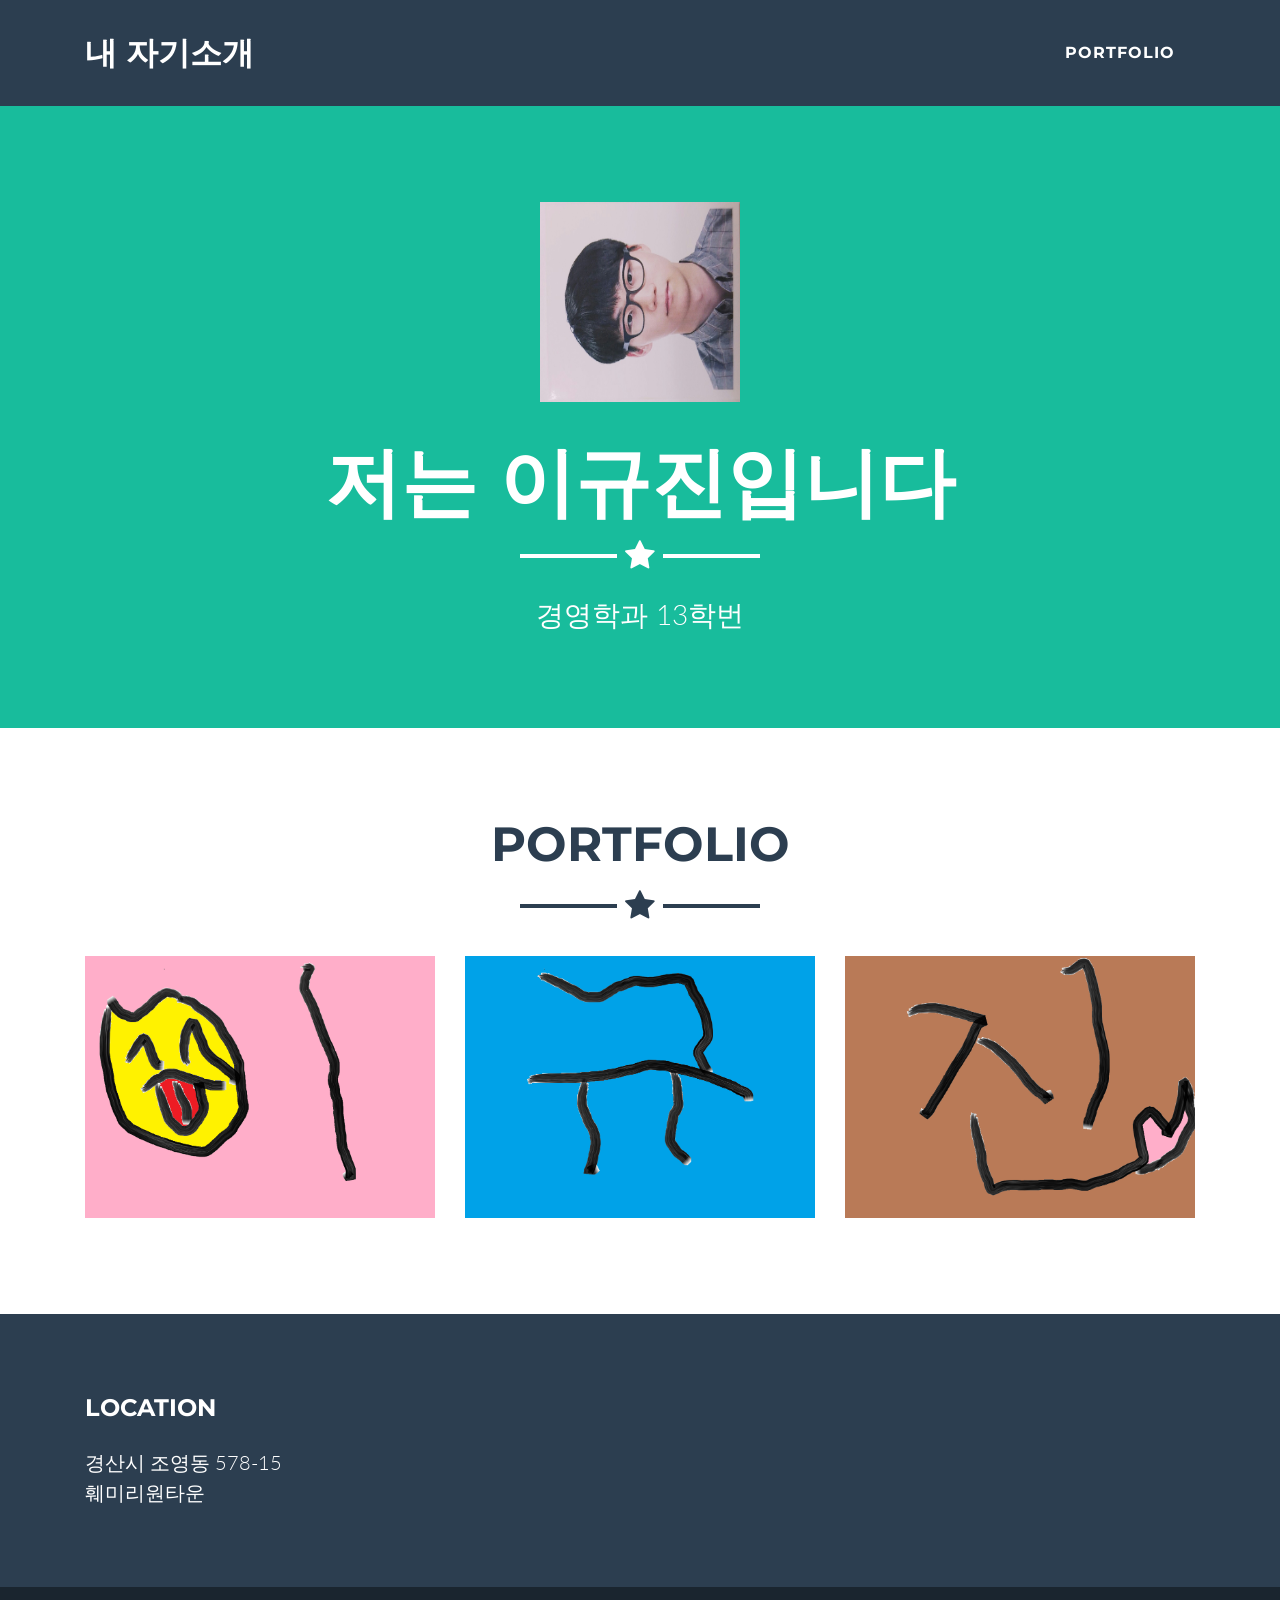
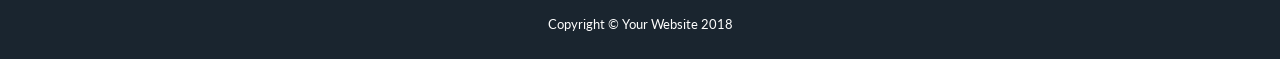
<file: index.html>
<!DOCTYPE html>
<html lang="en">

  <head>

    <meta charset="utf-8">
    <meta name="viewport" content="width=device-width, initial-scale=1, shrink-to-fit=no">
    <meta name="description" content="">
    <meta name="author" content="">

    <title>환영합니다-자기소개입니다</title>

    <!-- Bootstrap core CSS -->
    <link href="vendor/bootstrap/css/bootstrap.min.css" rel="stylesheet">

    <!-- Custom fonts for this template -->
    <link href="vendor/font-awesome/css/font-awesome.min.css" rel="stylesheet" type="text/css">
    <link href="https://fonts.googleapis.com/css?family=Montserrat:400,700" rel="stylesheet" type="text/css">
    <link href="https://fonts.googleapis.com/css?family=Lato:400,700,400italic,700italic" rel="stylesheet" type="text/css">

    <!-- Plugin CSS -->
    <link href="vendor/magnific-popup/magnific-popup.css" rel="stylesheet" type="text/css">

    <!-- Custom styles for this template -->
    <link href="css/freelancer.min.css" rel="stylesheet">

  </head>

  <body id="page-top">

    <!-- Navigation -->
    <nav class="navbar navbar-expand-lg bg-secondary fixed-top text-uppercase" id="mainNav">
      <div class="container">
        <a class="navbar-brand js-scroll-trigger" href="#page-top">내 자기소개</a>
        <button class="navbar-toggler navbar-toggler-right text-uppercase bg-primary text-white rounded" type="button" data-toggle="collapse" data-target="#navbarResponsive" aria-controls="navbarResponsive" aria-expanded="false" aria-label="Toggle navigation">
          Menu
          <i class="fa fa-bars"></i>
        </button>
        <div class="collapse navbar-collapse" id="navbarResponsive">
          <ul class="navbar-nav ml-auto">
            <li class="nav-item mx-0 mx-lg-1">
              <a class="nav-link py-3 px-0 px-lg-3 rounded js-scroll-trigger" href="#portfolio">Portfolio</a>
            </li>
         
          </ul>
        </div>
      </div>
    </nav>

    <!-- Header -->
    <header class="masthead bg-primary text-white text-center">
      <div class="container">
        <img class="img-fluid mb-5 d-block mx-auto" src="img/123.jpg" alt="" style="width:200px; height:200px;">
        <h1 class="text-uppercase mb-0">저는 이규진입니다</h1>
        <hr class="star-light">
        <h2 class="font-weight-light mb-0">경영학과 13학번</h2>
      </div>
    </header>

    <!-- Portfolio Grid Section -->
    <section class="portfolio" id="portfolio">
      <div class="container">
        <h2 class="text-center text-uppercase text-secondary mb-0">Portfolio</h2>
        <hr class="star-dark mb-5">
        <div class="row">
          <div class="col-md-6 col-lg-4">
            <a class="portfolio-item d-block mx-auto" href="#portfolio-modal-1">
              <div class="portfolio-item-caption d-flex position-absolute h-100 w-100">
                <div class="portfolio-item-caption-content my-auto w-100 text-center text-white">
                  <i class="fa fa-search-plus fa-3x"></i>
                </div>
              </div>
              <img class="img-fluid" src="img/portfolio/2.png" alt="">
            </a>
          </div>
          <div class="col-md-6 col-lg-4">
            <a class="portfolio-item d-block mx-auto" href="#portfolio-modal-2">
              <div class="portfolio-item-caption d-flex position-absolute h-100 w-100">
                <div class="portfolio-item-caption-content my-auto w-100 text-center text-white">
                  <i class="fa fa-search-plus fa-3x"></i>
                </div>
              </div>
              <img class="img-fluid" src="img/portfolio/1.png" alt="">
            </a>
          </div>
          <div class="col-md-6 col-lg-4">
            <a class="portfolio-item d-block mx-auto" href="#portfolio-modal-3">
              <div class="portfolio-item-caption d-flex position-absolute h-100 w-100">
                <div class="portfolio-item-caption-content my-auto w-100 text-center text-white">
                  <i class="fa fa-search-plus fa-3x"></i>
                </div>
              </div>
              <img class="img-fluid" src="img/portfolio/3.png" alt="">
            </a>
          </div>
        
        
          
        </div>
      </div>
    </section>


    <!-- Footer -->
    <footer class="footer text-middle">
      <div class="container">
        <div class="row">
          <div class="col-md-4 mb-5 mb-lg-0">
            <h4 class="text-uppercase mb-4">Location</h4>
            <p class="lead mb-0">경산시 조영동 578-15
<br>훼미리원타운</p>
          </div>
        
          
        </div>
      </div>
    </footer>

    <div class="copyright py-4 text-center text-white">
      <div class="container">
        <small>Copyright &copy; Your Website 2018</small>
      </div>
    </div>

    <!-- Scroll to Top Button (Only visible on small and extra-small screen sizes) -->
    <div class="scroll-to-top d-lg-none position-fixed ">
      <a class="js-scroll-trigger d-block text-center text-white rounded" href="#page-top">
        <i class="fa fa-chevron-up"></i>
      </a>
    </div>

    <!-- Portfolio Modals -->

    <!-- Portfolio Modal 1 -->
    <div class="portfolio-modal mfp-hide" id="portfolio-modal-1">
      <div class="portfolio-modal-dialog bg-white">
        <a class="close-button d-none d-md-block portfolio-modal-dismiss" href="#">
          <i class="fa fa-3x fa-times"></i>
        </a>
        <div class="container text-center">
          <div class="row">
            <div class="col-lg-8 mx-auto">
              <h2 class="text-secondary text-uppercase mb-0">나는...</h2>
              <hr class="star-dark mb-5">
              <img class="img-fluid mb-5" src="img/portfolio/KakaoTalk_20180326_202752179.jpg" alt="">
              <p class="mb-5">1994년 12월 19일<br>2녀 1남 중 막내<br> 경주에 삽니다.</p>
              <a class="btn btn-primary btn-lg rounded-pill portfolio-modal-dismiss" href="#">
                <i class="fa fa-close"></i>
                Close Project</a>
            </div>
          </div>
        </div>
      </div>
    </div>

    <!-- Portfolio Modal 2 -->
    <div class="portfolio-modal mfp-hide" id="portfolio-modal-2">
      <div class="portfolio-modal-dialog bg-white">
        <a class="close-button d-none d-md-block portfolio-modal-dismiss" href="#">
          <i class="fa fa-3x fa-times"></i>
        </a>
        <div class="container text-center">
          <div class="row">
            <div class="col-lg-8 mx-auto">
              <h2 class="text-secondary text-uppercase mb-0">좋아하는 것</h2>
              <hr class="star-dark mb-5">
              <img class="img-fluid mb-5" src="img/portfolio/img_20140129134923_5e71dab1.jpg" alt="">
              <p class="mb-5">만화책-슬램덩크, 20세기 소년, 용비불패<br>영화보기-지금 만나러갑니다, 중경삼림, 플립, 인생은 아름다워</p>
              <a class="btn btn-primary btn-lg rounded-pill portfolio-modal-dismiss" href="#">
                <i class="fa fa-close"></i>
                Close Project</a>
            </div>
          </div>
        </div>
      </div>
    </div>

    <!-- Portfolio Modal 3 -->
    <div class="portfolio-modal mfp-hide" id="portfolio-modal-3">
      <div class="portfolio-modal-dialog bg-white">
        <a class="close-button d-none d-md-block portfolio-modal-dismiss" href="#">
          <i class="fa fa-3x fa-times"></i>
        </a>
        <div class="container text-center">
          <div class="row">
            <div class="col-lg-8 mx-auto">
              <h2 class="text-secondary text-uppercase mb-0">내가 원하는 삶</h2>
              <hr class="star-dark mb-5">
              <img class="img-fluid mb-5" src="img/portfolio/4.png" alt="">
              <p class="mb-5">단란한 가족과 함께 행복한 삶<br>그리고 돈 많이 벌기.</p>
              <a class="btn btn-primary btn-lg rounded-pill portfolio-modal-dismiss" href="#">
                <i class="fa fa-close"></i>
                Close Project</a>
            </div>
          </div>
        </div>
      </div>
    </div>

    <!-- Portfolio Modal 4 -->
    <div class="portfolio-modal mfp-hide" id="portfolio-modal-4">
      <div class="portfolio-modal-dialog bg-white">
        <a class="close-button d-none d-md-block portfolio-modal-dismiss" href="#">
          <i class="fa fa-3x fa-times"></i>
        </a>
        <div class="container text-center">
          <div class="row">
            <div class="col-lg-8 mx-auto">
              <h2 class="text-secondary text-uppercase mb-0">Project Name</h2>
              <hr class="star-dark mb-5">
              <img class="img-fluid mb-5" src="img/portfolio/game.png" alt="">
              <p class="mb-5">Lorem ipsum dolor sit amet, consectetur adipisicing elit. Mollitia neque assumenda ipsam nihil, molestias magnam, recusandae quos quis inventore quisquam velit asperiores, vitae? Reprehenderit soluta, eos quod consequuntur itaque. Nam.</p>
              <a class="btn btn-primary btn-lg rounded-pill portfolio-modal-dismiss" href="#">
                <i class="fa fa-close"></i>
                Close Project</a>
            </div>
          </div>
        </div>
      </div>
    </div>

    <!-- Portfolio Modal 5 -->
    <div class="portfolio-modal mfp-hide" id="portfolio-modal-5">
      <div class="portfolio-modal-dialog bg-white">
        <a class="close-button d-none d-md-block portfolio-modal-dismiss" href="#">
          <i class="fa fa-3x fa-times"></i>
        </a>
        <div class="container text-center">
          <div class="row">
            <div class="col-lg-8 mx-auto">
              <h2 class="text-secondary text-uppercase mb-0">Project Name</h2>
              <hr class="star-dark mb-5">
              <img class="img-fluid mb-5" src="img/portfolio/safe.png" alt="">
              <p class="mb-5">Lorem ipsum dolor sit amet, consectetur adipisicing elit. Mollitia neque assumenda ipsam nihil, molestias magnam, recusandae quos quis inventore quisquam velit asperiores, vitae? Reprehenderit soluta, eos quod consequuntur itaque. Nam.</p>
              <a class="btn btn-primary btn-lg rounded-pill portfolio-modal-dismiss" href="#">
                <i class="fa fa-close"></i>
                Close Project</a>
            </div>
          </div>
        </div>
      </div>
    </div>

    <!-- Portfolio Modal 6 -->
    <div class="portfolio-modal mfp-hide" id="portfolio-modal-6">
      <div class="portfolio-modal-dialog bg-white">
        <a class="close-button d-none d-md-block portfolio-modal-dismiss" href="#">
          <i class="fa fa-3x fa-times"></i>
        </a>
        <div class="container text-center">
          <div class="row">
            <div class="col-lg-8 mx-auto">
              <h2 class="text-secondary text-uppercase mb-0">Project Name</h2>
              <hr class="star-dark mb-5">
              <img class="img-fluid mb-5" src="img/portfolio/submarine.png" alt="">
              <p class="mb-5">Lorem ipsum dolor sit amet, consectetur adipisicing elit. Mollitia neque assumenda ipsam nihil, molestias magnam, recusandae quos quis inventore quisquam velit asperiores, vitae? Reprehenderit soluta, eos quod consequuntur itaque. Nam.</p>
              <a class="btn btn-primary btn-lg rounded-pill portfolio-modal-dismiss" href="#">
                <i class="fa fa-close"></i>
                Close Project</a>
            </div>
          </div>
        </div>
      </div>
    </div>

    <!-- Bootstrap core JavaScript -->
    <script src="vendor/jquery/jquery.min.js"></script>
    <script src="vendor/bootstrap/js/bootstrap.bundle.min.js"></script>

    <!-- Plugin JavaScript -->
    <script src="vendor/jquery-easing/jquery.easing.min.js"></script>
    <script src="vendor/magnific-popup/jquery.magnific-popup.min.js"></script>

    <!-- Contact Form JavaScript -->
    <script src="js/jqBootstrapValidation.js"></script>
    <script src="js/contact_me.js"></script>

    <!-- Custom scripts for this template -->
    <script src="js/freelancer.min.js"></script>

  </body>

</html>
</file>
<file: css/freelancer.min.css>
body{font-family:Lato}h1,h2,h3,h4,h5,h6{font-weight:700;font-family:Montserrat}hr.star-dark,hr.star-light{max-width:15rem;padding:0;text-align:center;border:none;border-top:solid .25rem;margin-top:2.5rem;margin-bottom:2.5rem}hr.star-dark:after,hr.star-light:after{position:relative;top:-.8em;display:inline-block;padding:0 .25em;content:'\f005';font-family:FontAwesome;font-size:2em}hr.star-light{border-color:#fff}hr.star-light:after{color:#fff;background-color:#18bc9c}hr.star-dark{border-color:#2c3e50}hr.star-dark:after{color:#2c3e50;background-color:#fff}section{padding:6rem 0}section h2{font-size:2.25rem;line-height:2rem}@media (min-width:992px){section h2{font-size:3rem;line-height:2.5rem}}.btn-xl{padding:1rem 1.75rem;font-size:1.25rem}.btn-social{width:3.25rem;height:3.25rem;font-size:1.25rem;line-height:2rem}.scroll-to-top{z-index:1042;right:1rem;bottom:1rem;display:none}.scroll-to-top a{width:3.5rem;height:3.5rem;background-color:rgba(33,37,41,.5);line-height:3.1rem}#mainNav{padding-top:1rem;padding-bottom:1rem;font-weight:700;font-family:Montserrat}#mainNav .navbar-brand{color:#fff}#mainNav .navbar-nav{margin-top:1rem;letter-spacing:.0625rem}#mainNav .navbar-nav li.nav-item a.nav-link{color:#fff}#mainNav .navbar-nav li.nav-item a.nav-link:hover{color:#18bc9c}#mainNav .navbar-nav li.nav-item a.nav-link:active,#mainNav .navbar-nav li.nav-item a.nav-link:focus{color:#fff}#mainNav .navbar-nav li.nav-item a.nav-link.active{color:#18bc9c}#mainNav .navbar-toggler{font-size:80%;padding:.8rem}@media (min-width:992px){#mainNav{padding-top:1.5rem;padding-bottom:1.5rem;-webkit-transition:padding-top .3s,padding-bottom .3s;-moz-transition:padding-top .3s,padding-bottom .3s;transition:padding-top .3s,padding-bottom .3s}#mainNav .navbar-brand{font-size:2em;-webkit-transition:font-size .3s;-moz-transition:font-size .3s;transition:font-size .3s}#mainNav .navbar-nav{margin-top:0}#mainNav .navbar-nav>li.nav-item>a.nav-link.active{color:#fff;background:#18bc9c}#mainNav .navbar-nav>li.nav-item>a.nav-link.active:active,#mainNav .navbar-nav>li.nav-item>a.nav-link.active:focus,#mainNav .navbar-nav>li.nav-item>a.nav-link.active:hover{color:#fff;background:#18bc9c}#mainNav.navbar-shrink{padding-top:.5rem;padding-bottom:.5rem}#mainNav.navbar-shrink .navbar-brand{font-size:1.5em}}header.masthead{padding-top:calc(6rem + 72px);padding-bottom:6rem}header.masthead h1{font-size:3rem;line-height:3rem}header.masthead h2{font-size:1.3rem;font-family:Lato}@media (min-width:992px){header.masthead{padding-top:calc(6rem + 106px);padding-bottom:6rem}header.masthead h1{font-size:4.75em;line-height:4rem}header.masthead h2{font-size:1.75em}}.portfolio{margin-bottom:-15px}.portfolio .portfolio-item{position:relative;display:block;max-width:25rem;margin-bottom:15px}.portfolio .portfolio-item .portfolio-item-caption{-webkit-transition:all ease .5s;-moz-transition:all ease .5s;transition:all ease .5s;opacity:0;background-color:rgba(24,188,156,.9)}.portfolio .portfolio-item .portfolio-item-caption:hover{opacity:1}.portfolio .portfolio-item .portfolio-item-caption .portfolio-item-caption-content{font-size:1.5rem}@media (min-width:576px){.portfolio{margin-bottom:-30px}.portfolio .portfolio-item{margin-bottom:30px}}.portfolio-modal .portfolio-modal-dialog{padding:3rem 1rem;min-height:calc(100vh - 2rem);margin:1rem calc(1rem - 8px);position:relative;z-index:2;-moz-box-shadow:0 0 3rem 1rem rgba(0,0,0,.5);-webkit-box-shadow:0 0 3rem 1rem rgba(0,0,0,.5);box-shadow:0 0 3rem 1rem rgba(0,0,0,.5)}.portfolio-modal .portfolio-modal-dialog .close-button{position:absolute;top:2rem;right:2rem}.portfolio-modal .portfolio-modal-dialog .close-button i{line-height:38px}.portfolio-modal .portfolio-modal-dialog h2{font-size:2rem}@media (min-width:768px){.portfolio-modal .portfolio-modal-dialog{min-height:100vh;padding:5rem;margin:3rem calc(3rem - 8px)}.portfolio-modal .portfolio-modal-dialog h2{font-size:3rem}}.floating-label-form-group{position:relative;border-bottom:1px solid #e9ecef}.floating-label-form-group input,.floating-label-form-group textarea{font-size:1.5em;position:relative;z-index:1;padding-right:0;padding-left:0;resize:none;border:none;border-radius:0;background:0 0;box-shadow:none!important}.floating-label-form-group label{font-size:.85em;line-height:1.764705882em;position:relative;z-index:0;top:2em;display:block;margin:0;-webkit-transition:top .3s ease,opacity .3s ease;-moz-transition:top .3s ease,opacity .3s ease;-ms-transition:top .3s ease,opacity .3s ease;transition:top .3s ease,opacity .3s ease;vertical-align:middle;vertical-align:baseline;opacity:0}.floating-label-form-group:not(:first-child){padding-left:14px;border-left:1px solid #e9ecef}.floating-label-form-group-with-value label{top:0;opacity:1}.floating-label-form-group-with-focus label{color:#18bc9c}form .row:first-child .floating-label-form-group{border-top:1px solid #e9ecef}.footer{padding-top:5rem;padding-bottom:5rem;background-color:#2c3e50;color:#fff}.copyright{background-color:#1a252f}a{color:#18bc9c}a:active,a:focus,a:hover{color:#128f76}.btn{border-width:2px}.bg-primary{background-color:#18bc9c!important}.bg-secondary{background-color:#2c3e50!important}.text-primary{color:#18bc9c!important}.text-secondary{color:#2c3e50!important}.btn-primary{background-color:#18bc9c;border-color:#18bc9c}.btn-primary:active,.btn-primary:focus,.btn-primary:hover{background-color:#128f76;border-color:#128f76}.btn-secondary{background-color:#2c3e50;border-color:#2c3e50}.btn-secondary:active,.btn-secondary:focus,.btn-secondary:hover{background-color:#1a252f;border-color:#1a252f}
</file>
